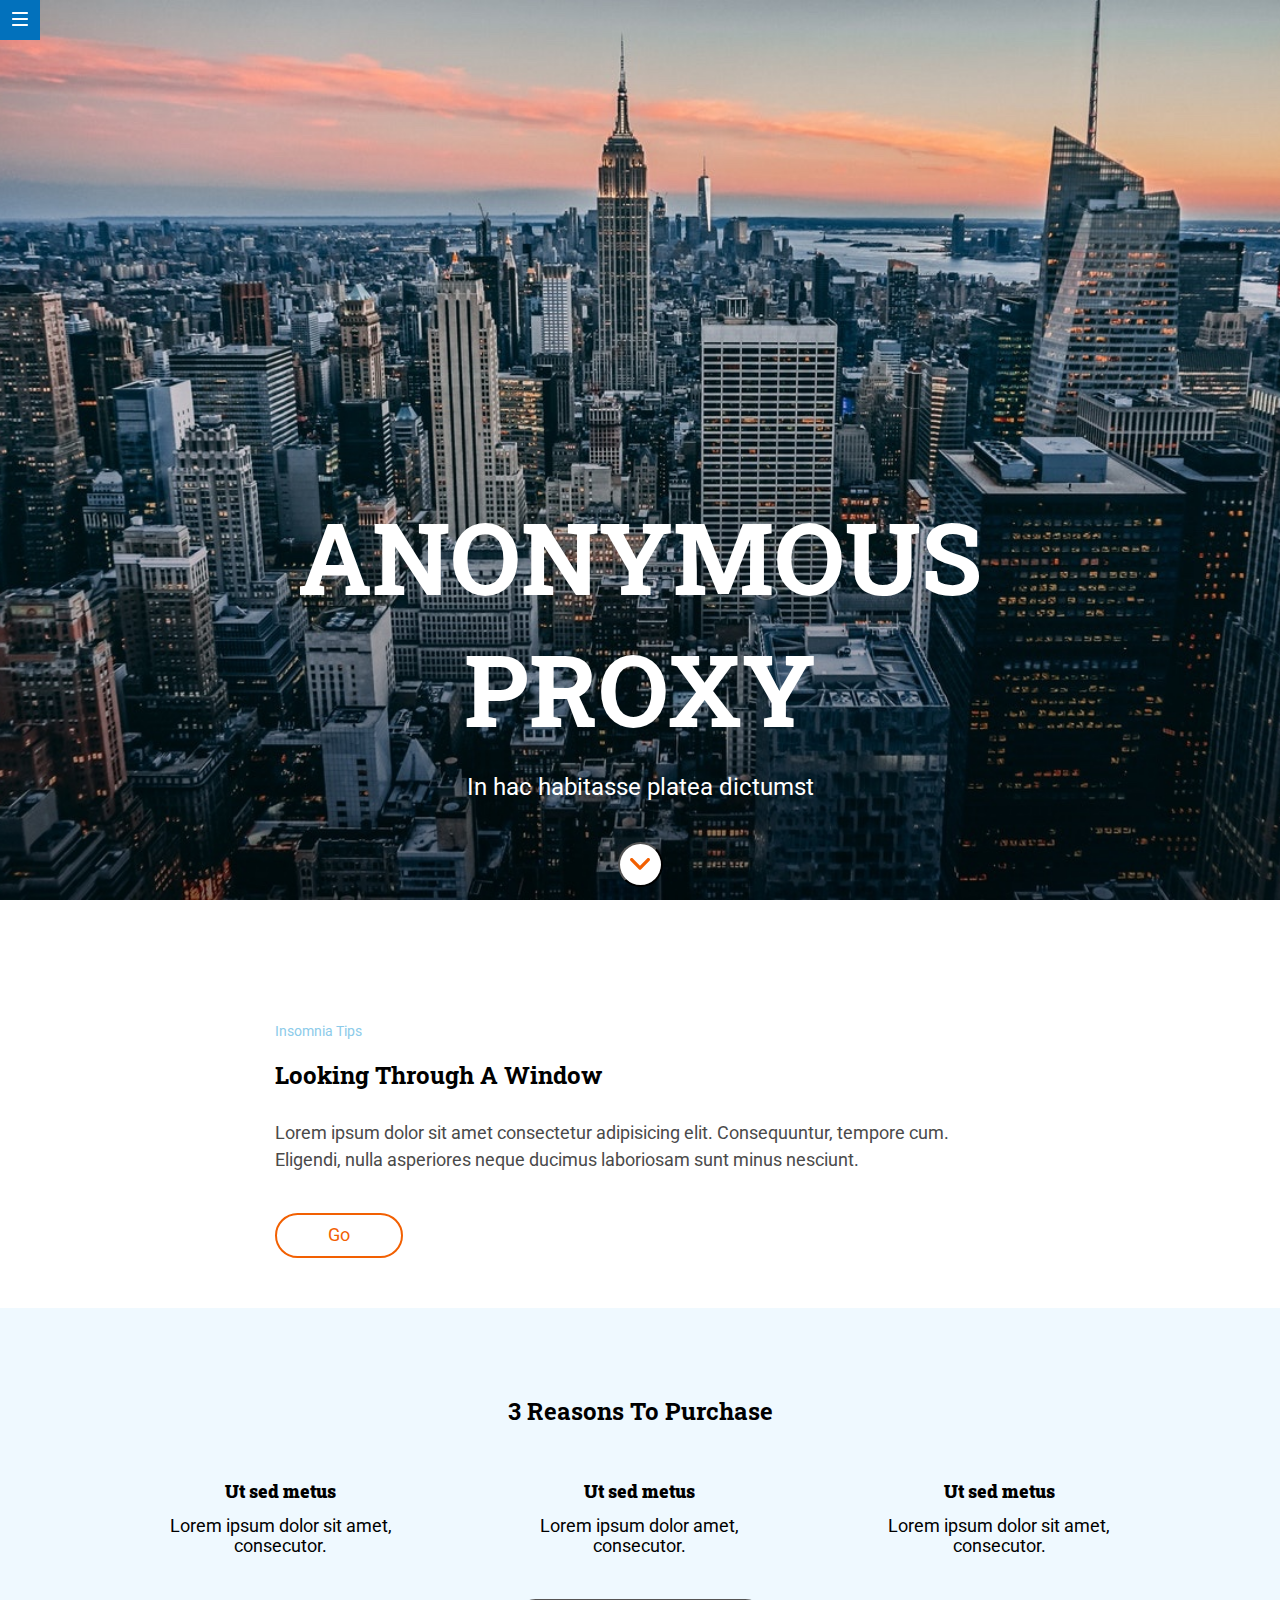
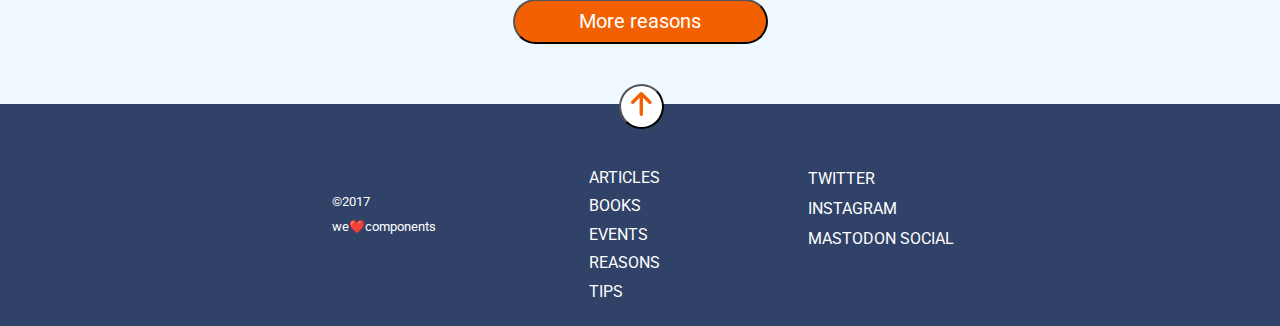
<file: docs/index.html>
<!DOCTYPE html>
<html lang="es">
    
    <head>
        <meta charset="UTF-8" />
        <meta name="viewport" content="width=device-width, initial-scale=1" />
        <title>🙀Evaluación final</title>
        <link rel="icon" href="./favicon.png" />
        <link href="https://fonts.googleapis.com/css?family=Roboto&display=swap"
        rel="stylesheet">
        <link href="https://fonts.googleapis.com/css?family=Roboto+Slab:700&display=swap"
        rel="stylesheet">
        <link rel="stylesheet" href="./assets/css/main.css" />
    </head>
    
    <body>
        <div class="wrapped">
            <header class="header">
                <div class="menu--square"> <a title="Adalab web" class="header__menu" href="https://adalab.es/" title="Adalab Digital">
          <img title="header menu" alt="header menu" src="./assets/images/ico-menu.svg">
        </a>

                </div>
                </a>
            </header>
            <div class="hero" id="hero" role="banner">
                <div class="elements">
                     <h1 class="elements--title">
            Anonymous <br> Proxy
        </h1>

                    <p class="elements--p">In hac habitasse platea dictumst</p>
                    <button class="elements--button__circle"
                    aria-label="Go down"> <a title="Go to section reasons" href="#reasons"><img alt="principal banner" title="principal banner"src="./assets/images/ico-scroll-down.svg"></a>

                    </button>
                </div>
            </div>
            <main class="main" role="main">
                <div class="container">
                    <div class="tips"> <small class="tips--small">
          Insomnia Tips
        </small>

                         <h2 class="tips--title">
          Looking Through A Window
          </h2>

                        <p class="tips--p">Lorem ipsum dolor sit amet consectetur adipisicing elit. Consequuntur,
                            tempore cum. Eligendi, nulla asperiores neque ducimus laboriosam sunt minus
                            nesciunt.</p>
                        <div class="box-button">
                            <button class="tips--button">Go</button>
                        </div>
                    </div>
                </div>
            </main>
            <section id="reasons" class="reasons">
                <div class="box">
                     <h2 class="reasons__title">
                    3 Reasons To Purchase
                </h2>

                    <div class="container-reasons">
                        <div class="box--items">
                            <div class="item item_1">
                                <p class="title title_1"> <strong>Ut sed metus</strong>

                                </p>
                                <p class="subtitle subtitle_1">Lorem ipsum dolor sit amet, consecutor.</p>
                            </div>
                            <div class="item item_2">
                                <p class="title title_2"> <strong>Ut sed metus</strong>

                                </p>
                                <p class="subtitle subtitle_2">Lorem ipsum dolor amet, consecutor.</p>
                            </div>
                            <div class="item item_3">
                                <p class="title title_3"> <strong>Ut sed metus</strong>

                                </p>
                                <p class="subtitle subtitle_3">Lorem ipsum dolor sit amet, consecutor.</p>
                            </div>
                        </div>
                    </div>
                    <div class="box_button">
                        <button class="button-orange">More reasons</button>
                    </div>
            </section>
            <footer class="footer" role="footer">
                <button class="footer__button" aria-label="Go up"> <a title="Go to header" href="#hero"><img alt="Button Go up" src="./assets/images/ico-arrow.svg"></a>

                </button>
                <div class="container">
                    <div class="footer__box">
                        <article class="articles">
                            <ul>
                                <li class="article article1"> <a title="Adalab web" href="https://adalab.es/">Articles</a>

                                </li>
                                <li class="article article2"> <a title="Adalab web" href="https://adalab.es/">Books</a>

                                </li>
                                <li class="article article3"> <a title="Adalab web" href="https://adalab.es/">Events</a>

                                </li>
                                <li class="article article4"> <a title="Adalab web" href="https://adalab.es/">Reasons</a>

                                </li>
                                <li class="article article5"> <a title="Adalab web" href="https://adalab.es/">Tips</a>

                                </li>
                            </ul>
                        </article>
                        <nav class="twitters" role="navigation">
                            <ul>
                                <li class="twitter twitter1"> <a title="Adalab web" href="https://adalab.es/">Twitter</a>

                                </li>
                                <li class="twitter twitter2"> <a title="Adalab web" href="https://adalab.es/">Instagram</a>

                                </li>
                                <li class="twitter twitter3"> <a title="Adalab web" href="https://adalab.es/">Mastodon Social</a>

                                </li>
                            </ul>
                        </nav>
                        <div class="copy" role="contentinfo"> <small>&copy;2017</small>
 <small>we❤️components</small>

                        </div>
                    </div>
                </div>
            </footer>
            </div>
    </body>

</html>
</file>
<file: docs/assets/css/main.css>
/*! normalize.css v8.0.1 | MIT License | github.com/necolas/normalize.css */html {line-height: 1.15;-webkit-text-size-adjust: 100%;}body {margin: 0;}main {display: block;}h1 {font-size: 2em;margin: 0.67em 0;}hr {-webkit-box-sizing: content-box;box-sizing: content-box;height: 0;overflow: visible;}pre {font-family: monospace, monospace;font-size: 1em;}a {background-color: transparent;}abbr[title] {border-bottom: none;text-decoration: underline;-webkit-text-decoration: underline dotted;text-decoration: underline dotted;}b,strong {font-weight: bolder;}code,kbd,samp {font-family: monospace, monospace;font-size: 1em;}small {font-size: 80%;}sub,sup {font-size: 75%;line-height: 0;position: relative;vertical-align: baseline;}sub {bottom: -0.25em;}sup {top: -0.5em;}img {border-style: none;}button,input,optgroup,select,textarea {font-family: inherit;font-size: 100%;line-height: 1.15;margin: 0;}button,input {overflow: visible;}button,select {text-transform: none;}button,[type="button"],[type="reset"],[type="submit"] {-webkit-appearance: button;}button::-moz-focus-inner,[type="button"]::-moz-focus-inner,[type="reset"]::-moz-focus-inner,[type="submit"]::-moz-focus-inner {border-style: none;padding: 0;}button:-moz-focusring,[type="button"]:-moz-focusring,[type="reset"]:-moz-focusring,[type="submit"]:-moz-focusring {outline: 1px dotted ButtonText;}fieldset {padding: 0.35em 0.75em 0.625em;}legend {-webkit-box-sizing: border-box;box-sizing: border-box;color: inherit;display: table;max-width: 100%;padding: 0;white-space: normal;}progress {vertical-align: baseline;}textarea {overflow: auto;}[type="checkbox"],[type="radio"] {-webkit-box-sizing: border-box;box-sizing: border-box;padding: 0;}[type="number"]::-webkit-inner-spin-button,[type="number"]::-webkit-outer-spin-button {height: auto;}[type="search"] {-webkit-appearance: textfield;outline-offset: -2px;}[type="search"]::-webkit-search-decoration {-webkit-appearance: none;}::-webkit-file-upload-button {-webkit-appearance: button;font: inherit;}details {display: block;}summary {display: list-item;}template {display: none;}[hidden] {display: none;}* {-webkit-box-sizing: border-box;box-sizing: border-box;margin: 0;padding: 0;}h1 {margin: 0;}h2 {margin: 0;}li {list-style-type: none;}a {text-decoration: none;}body {font-family: "Roboto";font-size: 18px;}.container {padding-left: 15px;padding-right: 15px;}.container-reasons {margin-left: 70px;margin-right: 70px;}.header {width: 100%;position: fixed;top: 0px;z-index: 2;}.header .menu--square {width: 40px;height: 40px;background-color: #0271bc;z-index: 2;display: -webkit-box;display: -ms-flexbox;display: flex;-webkit-box-pack: center;-ms-flex-pack: center;justify-content: center;-webkit-box-align: center;-ms-flex-align: center;align-items: center;z-index: 2;top: 0px;left: 0px;}.hero {background-image: url(../images/cover.jpg);background-position: center;background-size: cover;background-repeat: no-repeat;display: -webkit-box;display: -ms-flexbox;display: flex;-webkit-box-orient: vertical;-webkit-box-direction: normal;-ms-flex-direction: column;flex-direction: column;-webkit-box-pack: end;-ms-flex-pack: end;justify-content: flex-end;-webkit-box-align: center;-ms-flex-align: center;align-items: center;position: relative;height: 100vh;}.hero .elements {display: -webkit-box;display: -ms-flexbox;display: flex;-webkit-box-orient: vertical;-webkit-box-direction: normal;-ms-flex-direction: column;flex-direction: column;-webkit-box-align: center;-ms-flex-align: center;align-items: center;text-align: center;margin-bottom: 175px;color: #fff;}.hero .elements--title {line-height: 55px;font-family: 'Roboto Slab';text-transform: uppercase;margin-bottom: 10px;font-size: 42px;}.hero .elements--p {font-size: 16px;}.hero .elements--button__circle {width: 45px;height: 45px;border-radius: 22.5px;background-color: white;color: #f26002;display: -webkit-box;display: -ms-flexbox;display: flex;-webkit-box-pack: center;-ms-flex-pack: center;justify-content: center;-webkit-box-align: center;-ms-flex-align: center;align-items: center;margin-top: 40px;}.main {margin-top: 5%;}.main .tips {display: -webkit-box;display: -ms-flexbox;display: flex;-webkit-box-orient: vertical;-webkit-box-direction: normal;-ms-flex-direction: column;flex-direction: column;-webkit-box-pack: center;-ms-flex-pack: center;justify-content: center;text-align: left;}.main .tips--small {color: #8ccbea;padding-bottom: 3%;margin-top: 30px;}.main .tips--title {padding-bottom: 6%;font-size: 24px;font-family: "Roboto Slab";font-weight: bold;margin-right: 20%;}.main .tips--p {line-height: 2;font-size: 18px;padding-bottom: 45px;color: #4a4a4a;}.main .tips--button {width: 76px;height: 45px;border-radius: 22.5px;background-color: transparent;border: solid 2px #f26002;color: #f26002;}.main .tips--button:hover {background-color: #f26002;color: white;}.reasons {background-color: #eff9ff;margin-top: 50px;position: relative;}.reasons .box {padding-top: 30px;display: -webkit-box;display: -ms-flexbox;display: flex;-webkit-box-orient: vertical;-webkit-box-direction: normal;-ms-flex-direction: column;flex-direction: column;-webkit-box-pack: center;-ms-flex-pack: center;justify-content: center;-webkit-box-align: center;-ms-flex-align: center;align-items: center;}.reasons .reasons__title {font-size: 24px;text-align: center;margin-bottom: 10%;font-family: "Roboto Slab";margin-top: 30px;margin-bottom: 45px;}.box--items {display: grid;grid-template-columns: 1fr;grid-template-rows: 1fr 1fr 1fr 1fr 1fr;text-align: center;grid-gap: 6%;-webkit-box-pack: center;-ms-flex-pack: center;justify-content: center;}.box--items .item {padding: 10px;}.title {font-family: "Roboto Slab";font-weight: bold;}.subtitle {padding-top: 14px;text-align: center;}.box_button {margin-bottom: 60px;margin-top: -15%;}.box_button .button-orange {height: 45px;width: 184px;border-radius: 22.5px;background-color: #f26002;color: white;font-size: 20px;}.box_button .button-orange:hover {color: #f26002;background-color: white;}.footer {background-color: #304268;position: relative;font-size: 16px;height: 420px;}.footer .footer__button {width: 45px;height: 45px;border-radius: 22.5px;background-color: white;color: #f26002;margin: 15px;position: absolute;left: 50.3%;margin-left: -25px;top: -35px;-webkit-animation: pulse;animation: pulse;-webkit-animation-duration: 0.8s;animation-duration: 0.8s;-webkit-animation-iteration-count: infinite;animation-iteration-count: infinite;}.footer .footer__box {display: -webkit-box;display: -ms-flexbox;display: flex;-webkit-box-orient: vertical;-webkit-box-direction: normal;-ms-flex-direction: column;flex-direction: column;-webkit-box-pack: justify;-ms-flex-pack: justify;justify-content: space-between;-webkit-box-align: center;-ms-flex-align: center;align-items: center;text-align: center;color: white;}.footer .footer__box .articles {margin-top: 60px;margin-bottom: 20px;text-transform: uppercase;}.articles .article {padding: 5px;}.articles .article a {color: white;}.twitter {text-transform: uppercase;margin-bottom: 8%;}.twitter a {color: white;}.copy {display: -webkit-box;display: -ms-flexbox;display: flex;margin-top: 20px;-webkit-box-orient: vertical;-webkit-box-direction: normal;-ms-flex-direction: column;flex-direction: column;-webkit-box-align: center;-ms-flex-align: center;align-items: center;-webkit-box-pack: center;-ms-flex-pack: center;justify-content: center;}.copy small {padding: 5px;}@media all and (min-width: 768px) {.container {padding-left: 40px;padding-right: 40px;}.container-reasons {margin-left: 40px;margin-right: 40px;}.hero .elements {margin-bottom: 40px;}.hero .elements--title {font-size: 80px;line-height: 106px;margin-bottom: 20px;}.hero .elements--p {font-size: 24px;}.main .tips--title {padding-bottom: 4%;}.main .tips--p {line-height: 1.5;padding-bottom: 40px;}.main .tips--button {width: 96px;}.reasons .box {display: -webkit-box;display: -ms-flexbox;display: flex;-webkit-box-orient: vertical;-webkit-box-direction: normal;-ms-flex-direction: column;flex-direction: column;-webkit-box-pack: center;-ms-flex-pack: center;justify-content: center;-webkit-box-align: center;-ms-flex-align: center;align-items: center;}.box--items {grid-template-columns: 1fr 1fr 1fr;grid-template-rows: 1fr 1fr;}.box--items .item {text-align: center;}.box_button {margin-top: -5%;}.box_button .button-orange {height: 45px;width: 210px;border-radius: 22.5px;background-color: #f26002;color: white;}.footer {height: 45%;}.footer .footer__box {-webkit-box-orient: horizontal;-webkit-box-direction: normal;-ms-flex-direction: row;flex-direction: row;text-align: left;-ms-flex-pack: distribute;justify-content: space-around;}.footer .footer__box .articles {-webkit-box-ordinal-group: 3;-ms-flex-order: 2;order: 2;}.twitters {-webkit-box-ordinal-group: 4;-ms-flex-order: 3;order: 3;}.copy {-webkit-box-pack: left;-ms-flex-pack: left;justify-content: left;-webkit-box-align: start;-ms-flex-align: start;align-items: flex-start;-webkit-box-ordinal-group: 2;-ms-flex-order: 1;order: 1;margin-top: 0px;}}@media all and (min-width: 768px) and (min-width: 1024px) {.container {padding-left: 275px;padding-right: 275px;}.container-reasons {margin-left: 85px;margin-right: 85px;}.hero .elements--title {font-size: 100px;line-height: 132px;}.footer {height: 35%;}}@media all and (min-width: 1024px) {.hero .elements {margin-bottom: 13px;}.main .tips--small {margin-top: 60px;}.main .tips--button {width: 128px;}.reasons .reasons__title {margin-top: 60px;}.box_button .button-orange {height: 45px;width: 255px;border-radius: 22.5px;background-color: #f26002;color: white;}.footer .footer__box .articles {margin-left: 40px;margin-right: 40px;}}@-webkit-keyframes pulse {from {-webkit-transform: scale(1);transform: scale(1);opacity: 1;}50% {-webkit-transform: scale(0.75);transform: scale(0.75);opacity: 0.75;}to {-webkit-transform: scale(1);transform: scale(1);opacity: 1;}}@keyframes pulse {from {-webkit-transform: scale(1);transform: scale(1);opacity: 1;}50% {-webkit-transform: scale(0.75);transform: scale(0.75);opacity: 0.75;}to {-webkit-transform: scale(1);transform: scale(1);opacity: 1;}}
</file>
